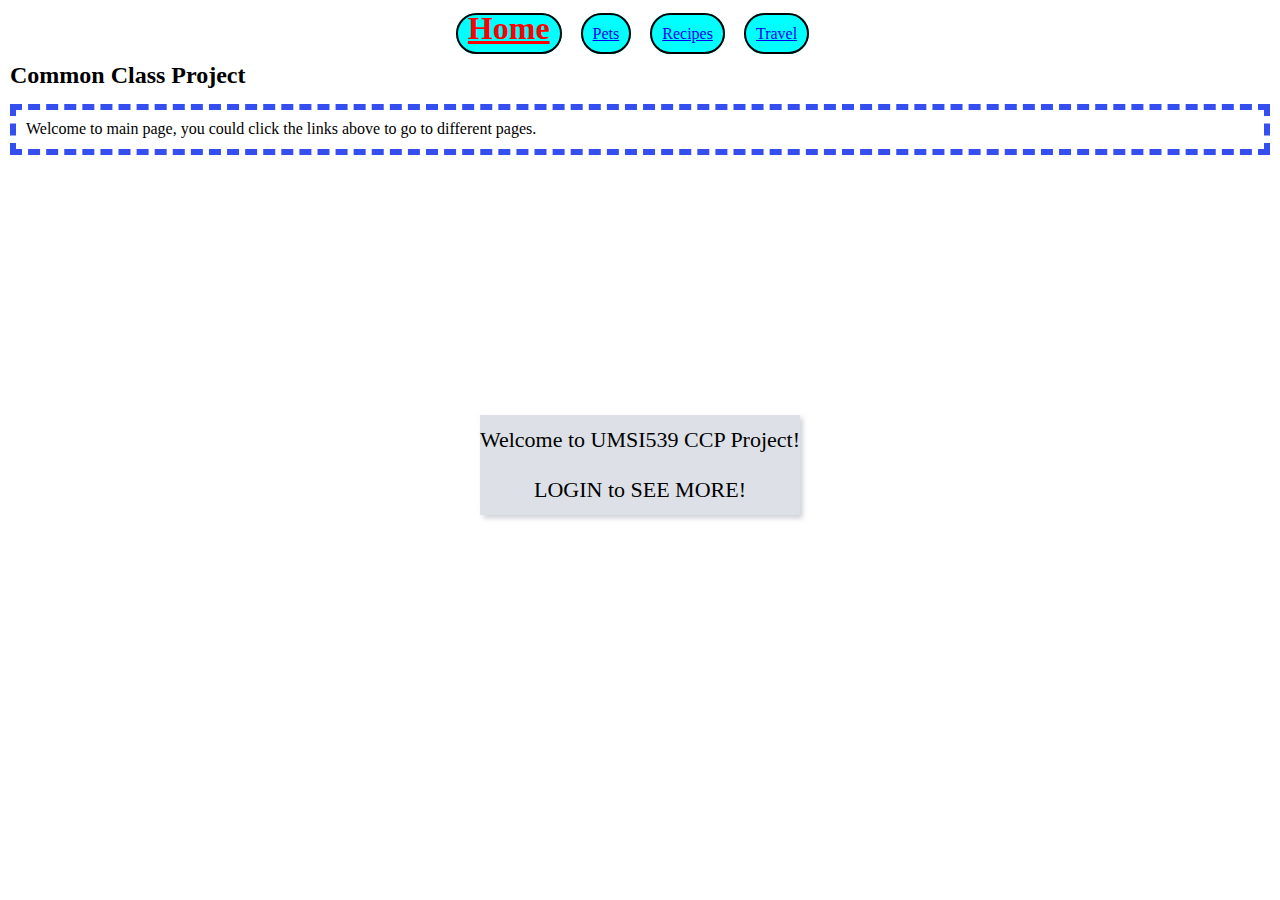
<file: index.html>
<!DOCTYPE html>
<html lang="en">
<head>
    <meta charset="UTF-8">
    <meta name="viewport" content="width=device-width, initial-scale=1.0">
    <link rel="stylesheet" href="css/html5reset.css">
    <link rel="stylesheet" href="css/style.css">
    <title>MainPage</title>
</head>
<body>
    <nav>
        <a href = "index.html" class="back">Skip to Main Content</a>
        <div class="links">
            <ul>
                <li><a href = "index.html" class = "active">Home</a></li>
                <li><a href = "pets.html">Pets</a></li>
                <li><a href = "recipes.html">Recipes</a></li>
                <li><a href = "travel.html">Travel</a></li>
            </ul>
        </div>
    </nav>

    <main>

        <div class="center">
            <!-- Hidden Checkbox for Interaction -->
            <input type="checkbox" id="showLoginForm">

            <!-- Visible Label Triggering the Checkbox -->
            <label for="showLoginForm" class="click-me">
                Welcome to UMSI539 CCP Project!<br>
                LOGIN to SEE MORE!
            </label>

            <!-- Login Form Section -->
            <div class="content">
                <div class="text">LOGIN</div>
                <label for="username">Name</label>
                <input type="text" placeholder="Name" id="username">
                <label for="password">Password</label>
                <input type="password" placeholder="Password" id="password">
                <button>LOGIN</button>
            </div>
        </div>

        <h1>Common Class Project</h1>
        <div class="bord">
            <p>Welcome to main page, you could click the links above to go to different pages.</p>
        </div>      
    </main>
    
</body>
</html>
</file>
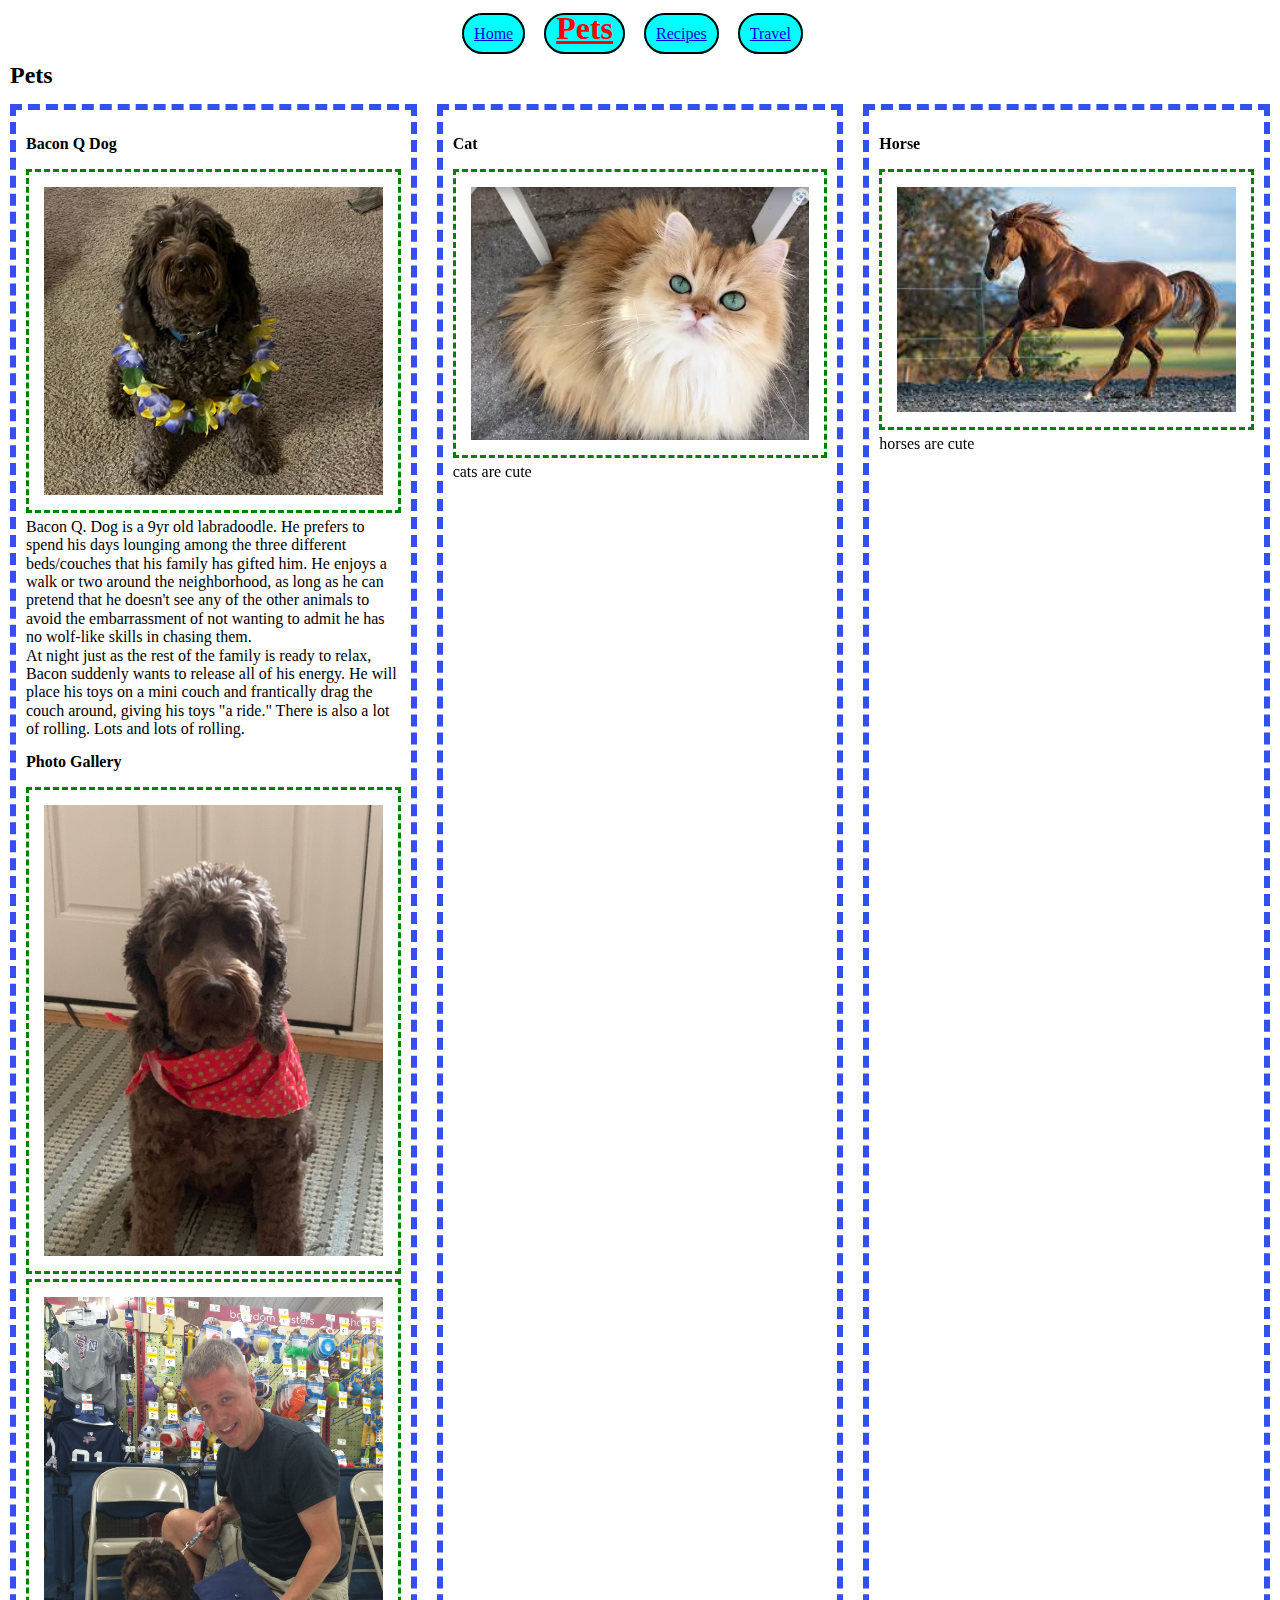
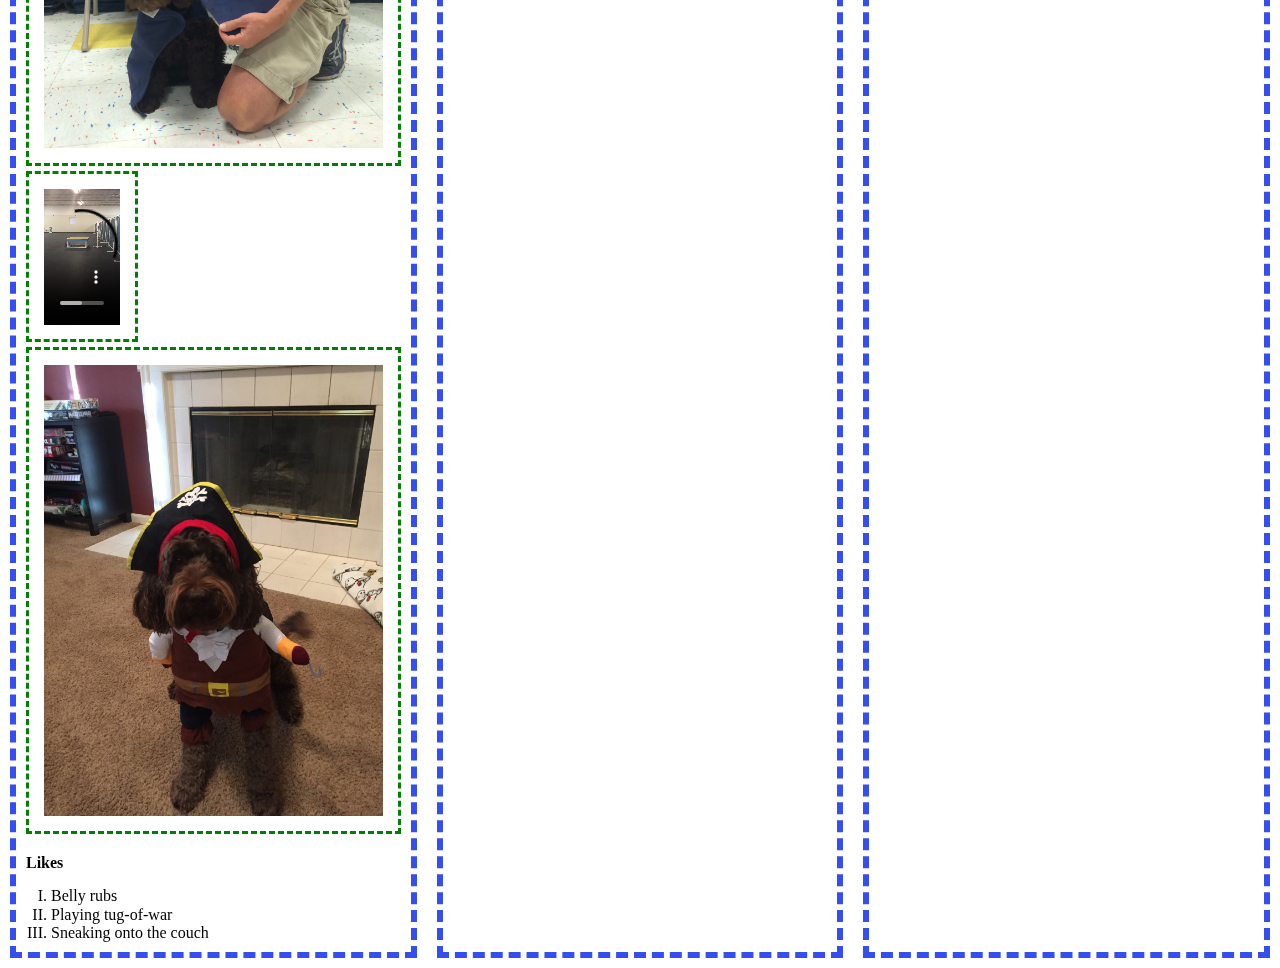
<file: pets.html>
<!DOCTYPE html>
<html lang="en">
<head>
    <meta charset="UTF-8">
    <meta name="viewport" content="width=device-width, initial-scale=1.0">
    <link rel="stylesheet" href="css/html5reset.css">
    <link rel="stylesheet" href="css/style.css">
    <title>Pets</title>
</head>
<body>
    <nav>
        <a href = "#main_pets" class="back">Skip to Main Content</a>
        <div class="links">
            <ul>
                <li><a href = "index.html">Home</a></li>
                <li><a href = "pets.html" class="active">Pets</a></li>
                <li><a href = "recipes.html">Recipes</a></li>
                <li><a href = "travel.html">Travel</a></li>
            </ul>
        </div>
    </nav>
    <header>
        <h1>Pets</h1>
    </header>
    <main class="gallery" id="main_pets">
        <div class="bord">
            <h2>Bacon Q Dog</h2>
            <img src="images/bacon.jpg" width = "200" alt="Brown labradoodle wearing colorful lei">

            <p>Bacon Q. Dog is a 9yr old labradoodle. He prefers to spend his days lounging among the three different beds/couches that his family has gifted him. He enjoys a walk or two around the neighborhood, as long as he can pretend that he doesn't see any of the other animals to avoid the embarrassment of not wanting to admit he has no wolf-like skills in chasing them.</p> 
            <P>At night just as the rest of the family is ready to relax, Bacon suddenly wants to release all of his energy. He will place his toys on a mini couch and frantically drag the couch around, giving his toys "a ride." There is also a lot of rolling. Lots and lots of rolling.</P>
            <h3>Photo Gallery</h3>
            <img src="images/bacon_bandana.JPG" width ="200" alt = "Brown labradoodle wearing an orange bandana">
            <img src="images/bacon_graduation.JPG"  width ="200" alt="Small labradoodle puppy wearing a graduation cap and gown">
            <video width="200"  controls>
                <source src="images/bacon_agility.mov">
                Your browser does not support the video tag.  This was a video of a girl and dog demonstrating a sit and stay procedure
            </video>
            <img src="images/bacon_halloween.JPG"  width ="200" alt="Brown labradoodle wearing a pirate costume">

            <h3>Likes</h3>
            <ul>
                <li>Belly rubs</li>
                <li>Playing tug-of-war</li>
                <li>Sneaking onto the couch</li>
            </ul>
            <!-- Jackie Wolf -->
        
        </div>
        <div class="bord">
            <h2>Cat</h2>
            <img src="images/cat.jpg" width = "200" alt="Brown labradoodle wearing colorful lei">
            <p>cats are cute</p>
        </div>
        <div class="bord">
            <h2>Horse</h2>
            <img src="images/horse.jpeg" width = "200" alt="Brown labradoodle wearing colorful lei">
            <p>horses are cute</p>
        </div>
    </main>
    
</body>
</html>
</file>
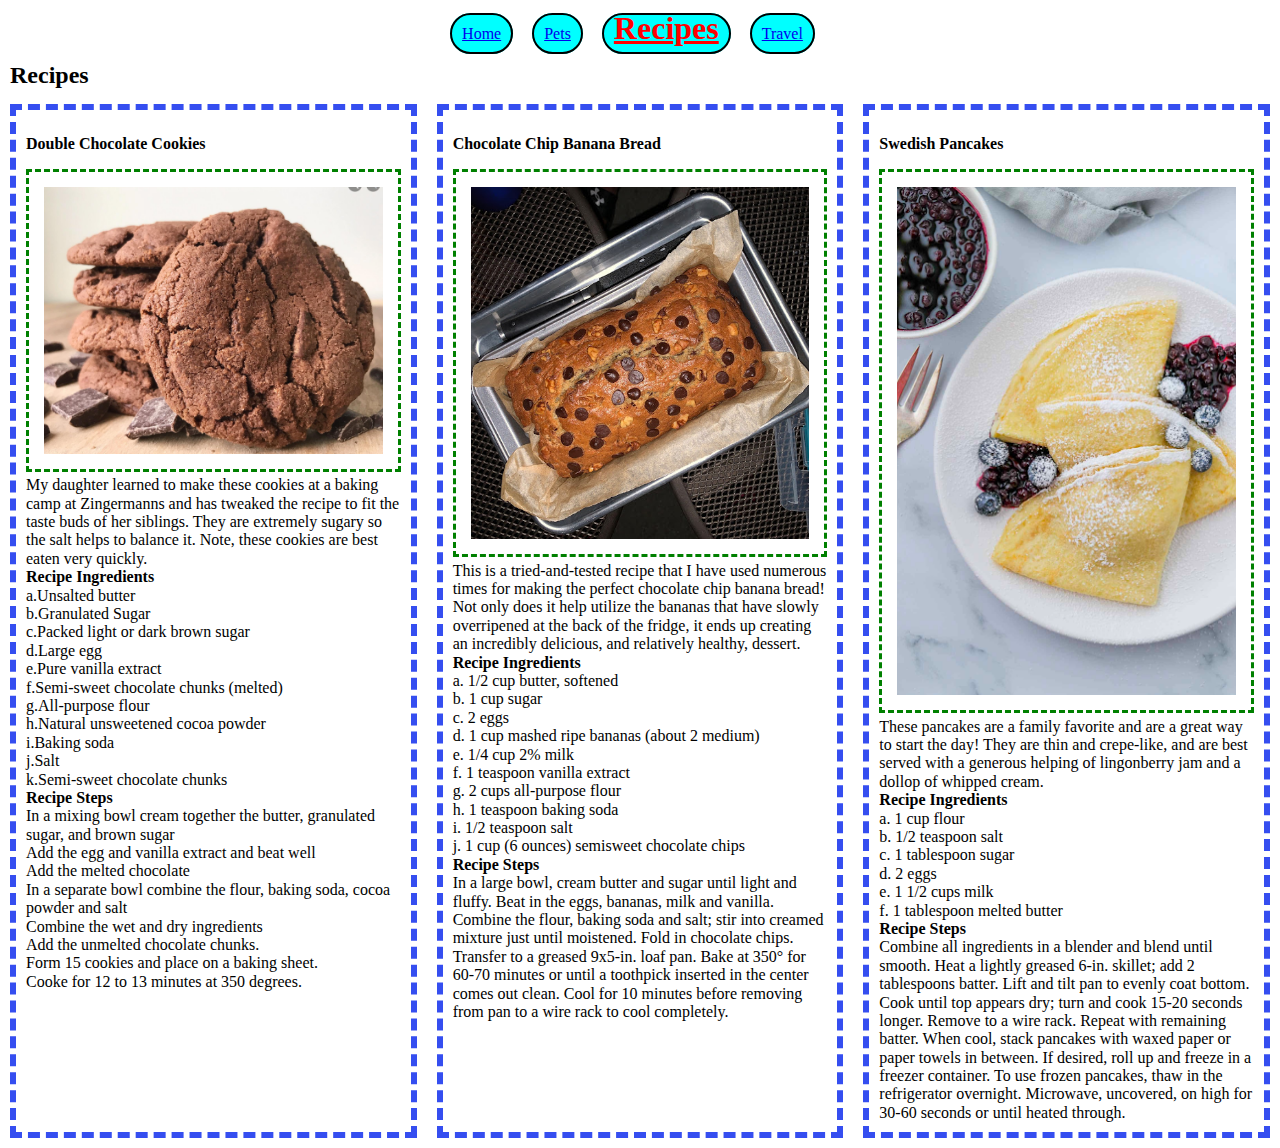
<file: recipes.html>
<!DOCTYPE html>
<html lang="en">
<head>
    <meta charset="UTF-8">
    <meta name="viewport" content="width=device-width, initial-scale=1.0">
    <link rel="stylesheet" href="css/html5reset.css">
    <link rel="stylesheet" href="css/style.css">
    <title>Recipes</title>
</head>
<body>
    <nav>
        <a href = "#main_recipe" class="back">Skip to Main Content</a>
        <div class="links">
            <ul>
                <li><a href = "index.html">Home</a></li>
                <li><a href = "pets.html">Pets</a></li>
                <li><a href = "recipes.html" class="active">Recipes</a></li>
                <li><a href = "travel.html">Travel</a></li>
            </ul>
        </div>
    </nav>
    <header>
        <h1>Recipes</h1>
    </header>
    <main class="gallery" id="main_recipe">
        <div class="bord">
            <h2>Double Chocolate Cookies</h2>
            <img src="images/double_chocolate_cookies.png" width = 200 alt="Double Chocolate Cookies">
            <p>My daughter learned to make these cookies at a baking camp at Zingermanns and has tweaked the recipe to fit the taste buds of her siblings.  They are extremely sugary so the salt helps to balance it.  Note, these cookies are best eaten very quickly.</p>
            <p><b>Recipe Ingredients</b></p>
            <p>a.Unsalted butter
                <br>b.Granulated Sugar
                <br>c.Packed light or dark brown sugar
                <br>d.Large egg
                <br>e.Pure vanilla extract
                <br>f.Semi-sweet chocolate chunks (melted)
                <br>g.All-purpose flour 
                <br>h.Natural unsweetened cocoa powder
                <br>i.Baking soda
                <br>j.Salt
                <br>k.Semi-sweet chocolate chunks
            <p><b>Recipe Steps</b></p>
            <p>In a mixing bowl cream together the butter, granulated sugar, and brown sugar
                <br>Add the egg and vanilla extract and beat well
                <br>Add the melted chocolate
                <br>In a separate bowl combine the flour, baking soda, cocoa powder and salt
                <br>Combine the wet and dry ingredients
                <br>Add the unmelted chocolate chunks. 
                <br>Form 15 cookies and place on a baking sheet.
                <br>Cooke for 12 to 13 minutes at 350 degrees.</p>
        </div>
        <div class="bord">
            <h2>Chocolate Chip Banana Bread</h2>
            <img src="images/ch.jpeg" width=200 alt="chocolate">
            <p>This is a tried-and-tested recipe that I have used numerous times for making the perfect chocolate chip banana bread! Not only does it help utilize the bananas that have slowly overripened at the back of the fridge, it ends up creating an incredibly delicious, and relatively healthy, dessert. </p>
            <p><b>Recipe Ingredients</b></p>
            <p>a. 1/2 cup butter, softened
                <br>b. 1 cup sugar
                <br>c. 2 eggs
                <br>d. 1 cup mashed ripe bananas (about 2 medium)
                <br>e. 1/4 cup 2% milk
                <br>f. 1 teaspoon vanilla extract
                <br>g. 2 cups all-purpose flour
                <br>h. 1 teaspoon baking soda
                <br>i. 1/2 teaspoon salt
                <br>j. 1 cup (6 ounces) semisweet chocolate chips
            <p><b>Recipe Steps</b></p>
            <p>In a large bowl, cream butter and sugar until light and fluffy. Beat in the eggs, bananas, milk and vanilla. Combine the flour, baking soda and salt; stir into creamed mixture just until moistened. Fold in chocolate chips.
                <br>Transfer to a greased 9x5-in. loaf pan. Bake at 350° for 60-70 minutes or until a toothpick inserted in the center comes out clean. Cool for 10 minutes before removing from pan to a wire rack to cool completely.</p>
        </div>
        <div class="bord">
            <h2>Swedish Pancakes</h2>
            <img src="images/sp.png" width=200 alt="swedish pancakes">
            <p>These pancakes are a family favorite and are a great way to start the day! They are thin and crepe-like, and are best served with a generous helping of lingonberry jam and a dollop of whipped cream. </p>
            <p><b>Recipe Ingredients</b></p>
            <p>a. 1 cup flour
                <br>b. 1/2 teaspoon salt
                <br>c. 1 tablespoon sugar
                <br>d. 2 eggs
                <br>e. 1 1/2 cups milk
                <br>f. 1 tablespoon melted butter
            <p><b>Recipe Steps</b></p>
            <p>Combine all ingredients in a blender and blend until smooth. Heat a lightly greased 6-in. skillet; add 2 tablespoons batter. Lift and tilt pan to evenly coat bottom. Cook until top appears dry; turn and cook 15-20 seconds longer. Remove to a wire rack. Repeat with remaining batter. When cool, stack pancakes with waxed paper or paper towels in between. If desired, roll up and freeze in a freezer container. To use frozen pancakes, thaw in the refrigerator overnight. Microwave, uncovered, on high for 30-60 seconds or until heated through.</p>
        </div>
    </main>
</body>
</html>
</file>
<file: css/style.css>
nav a.active {
  color: #ff0000;
  font-weight: bold;
  font-size: xx-large;
}

.back {
  position: absolute;
  top: -40px;
  left: 0;
  background-color: #fff;
  color: #000;
  padding: 10px;
  z-index: 1000;
  text-decoration: none;
}

.back:focus {
  top: auto ;
  outline: 2px solid #ff0000;
}



.gallery img {
  width: 100%;
}

.bord {
  padding: 10px;
  border: 6px dashed #354ef0;
}

body{
  margin:5px;
  padding:5px;
  line-height:1.15;
}

h1,h2, h3, h4, h5, h6{
  font-weight: bold;
  margin:15px 0px; 
}

h1{
  font-size: x-large;
}

ul li{
  margin-left: 25px;
  list-style-type: upper-roman;
}

nav li{
  background-color: aqua;
  border: 2px solid black;
  border-radius: 25px;
  display: inline-block;
  padding: 10px;
  width:18%;
  margin: 15px 15px 0px 0px;
  text-align: center;
}

main img{
  width:24%;
  box-sizing: border-box;
  padding:15px;
  border:3px dashed green;
  margin:0;
}

main video{
  width:24%;
  box-sizing: border-box;
  padding:15px;
  border:3px dashed green;
  margin:0;
}

header img{
  width: 100%;
  height:300px;
  object-fit: cover;
}

b{
  font-weight: bold;
}

.links>ul>li {
display: block;
}

.gallery {
display: flex;
flex-wrap: wrap;
}


.center, .content {
  position: absolute;
  top: 50%;
  left: 50%;
  transform: translate(-50%, -50%);
}

.click-me {
  display: block;
  width: auto;
  height: auto;
  background: #dde1e7;
  box-shadow: -3px -3px 7px #fffdfdcc, 3px 3px 5px rgba(94, 104, 121, 0.342);
  text-align: center;
  font-size: 22px;
  line-height: 50px;
  cursor: pointer;
}

#showLoginForm {
  display: none;
}

.click-me:hover {
  color: #0a5878;
}

.content {
  visibility: hidden;
  width: 330px;
  height: auto;
  background: #dde1e7;
  padding: 30px 35px 40px;
  box-sizing: border-box;
  border-radius: 5px;
}

#temp {
  position: absolute;
  right: 10px;
  top: 20px;
  font-size: 25px;
  background: #dde1e7;
  padding: 3px 11px;
  border-radius: 50%;
  cursor: pointer;
}

#showLoginForm:checked ~ .content {
  opacity: 1;
  visibility: visible;
}

.text {
  font-size: 30px;
  color: #000000;
  font-weight: 600;
  text-align: center;
  letter-spacing: 2px;
}

form {
  margin-top: 40px;
}

label {
  display: block;
  margin-top: 30px;
  font-size: 16px;
  font-weight: 500;
}

input {
  display: block;
  height: 43px;
  width: 100%;
  background-color: rgba(255, 255, 255, 0.07);
  border-radius: 3px;
  border: none;
  margin-top: 8px;
  font-size: 14px;
  font-weight: 300;
}

::placeholder {
  color: #4b4e4d;
  padding-left: 10px;
}

button {
  width: 100%;
  margin-top: 35px;
  padding: 12px;
  background: #dde1e7;
  border: none;
  font-size: 17px;
  font-weight: 600;
  margin-bottom: 32px;
}

@media (min-width: 768px)  {
    nav {
        display: flex;
        justify-content: space-around;
    }
    .links>ul>li {
      display: inline;
    }
    main img{
        width: 30%;
    }
    main video{
        width: 30%;
    }
    .gallery {
      display: grid;
      grid-template-columns: repeat(auto-fit, minmax(200px, 1fr));
      gap: 20px;
  }
  .back:focus {
    top: auto;
    left: auto;
    outline: 2px solid #ff0000;
  }

}
</file>
